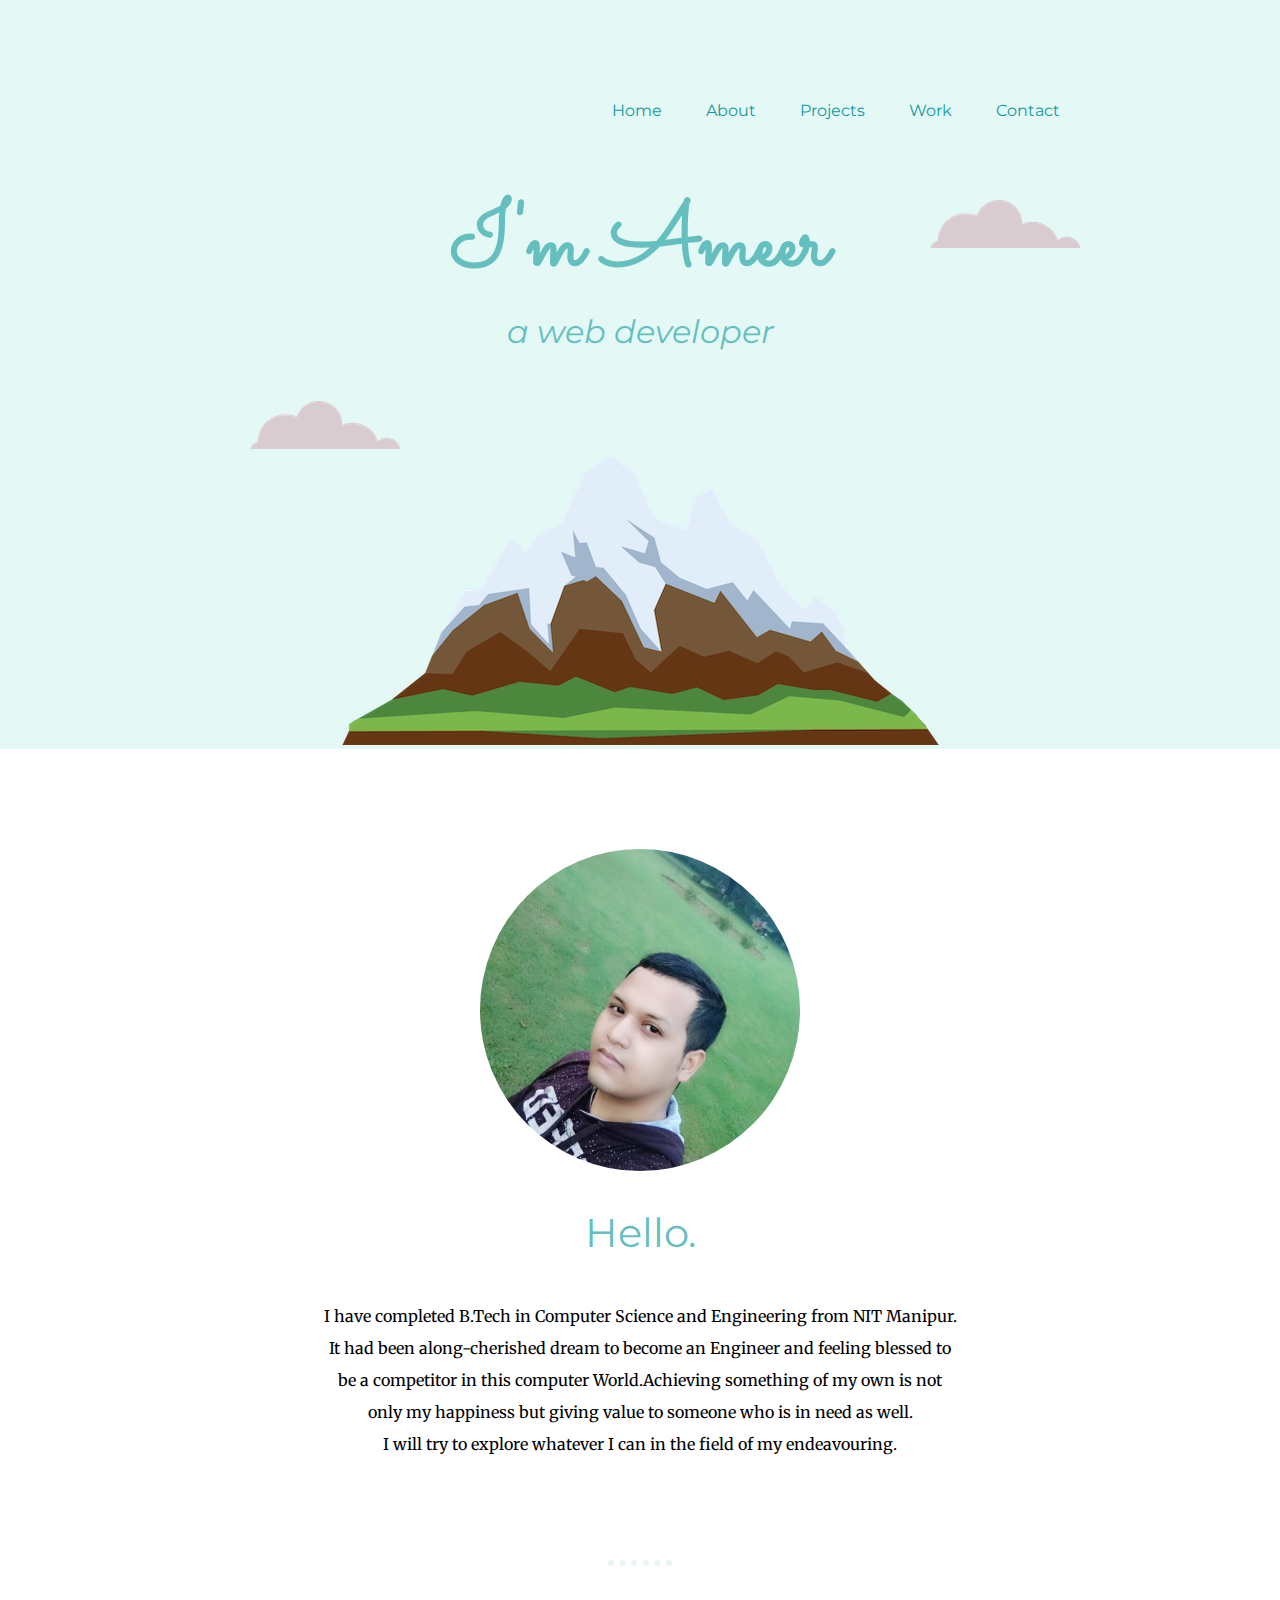
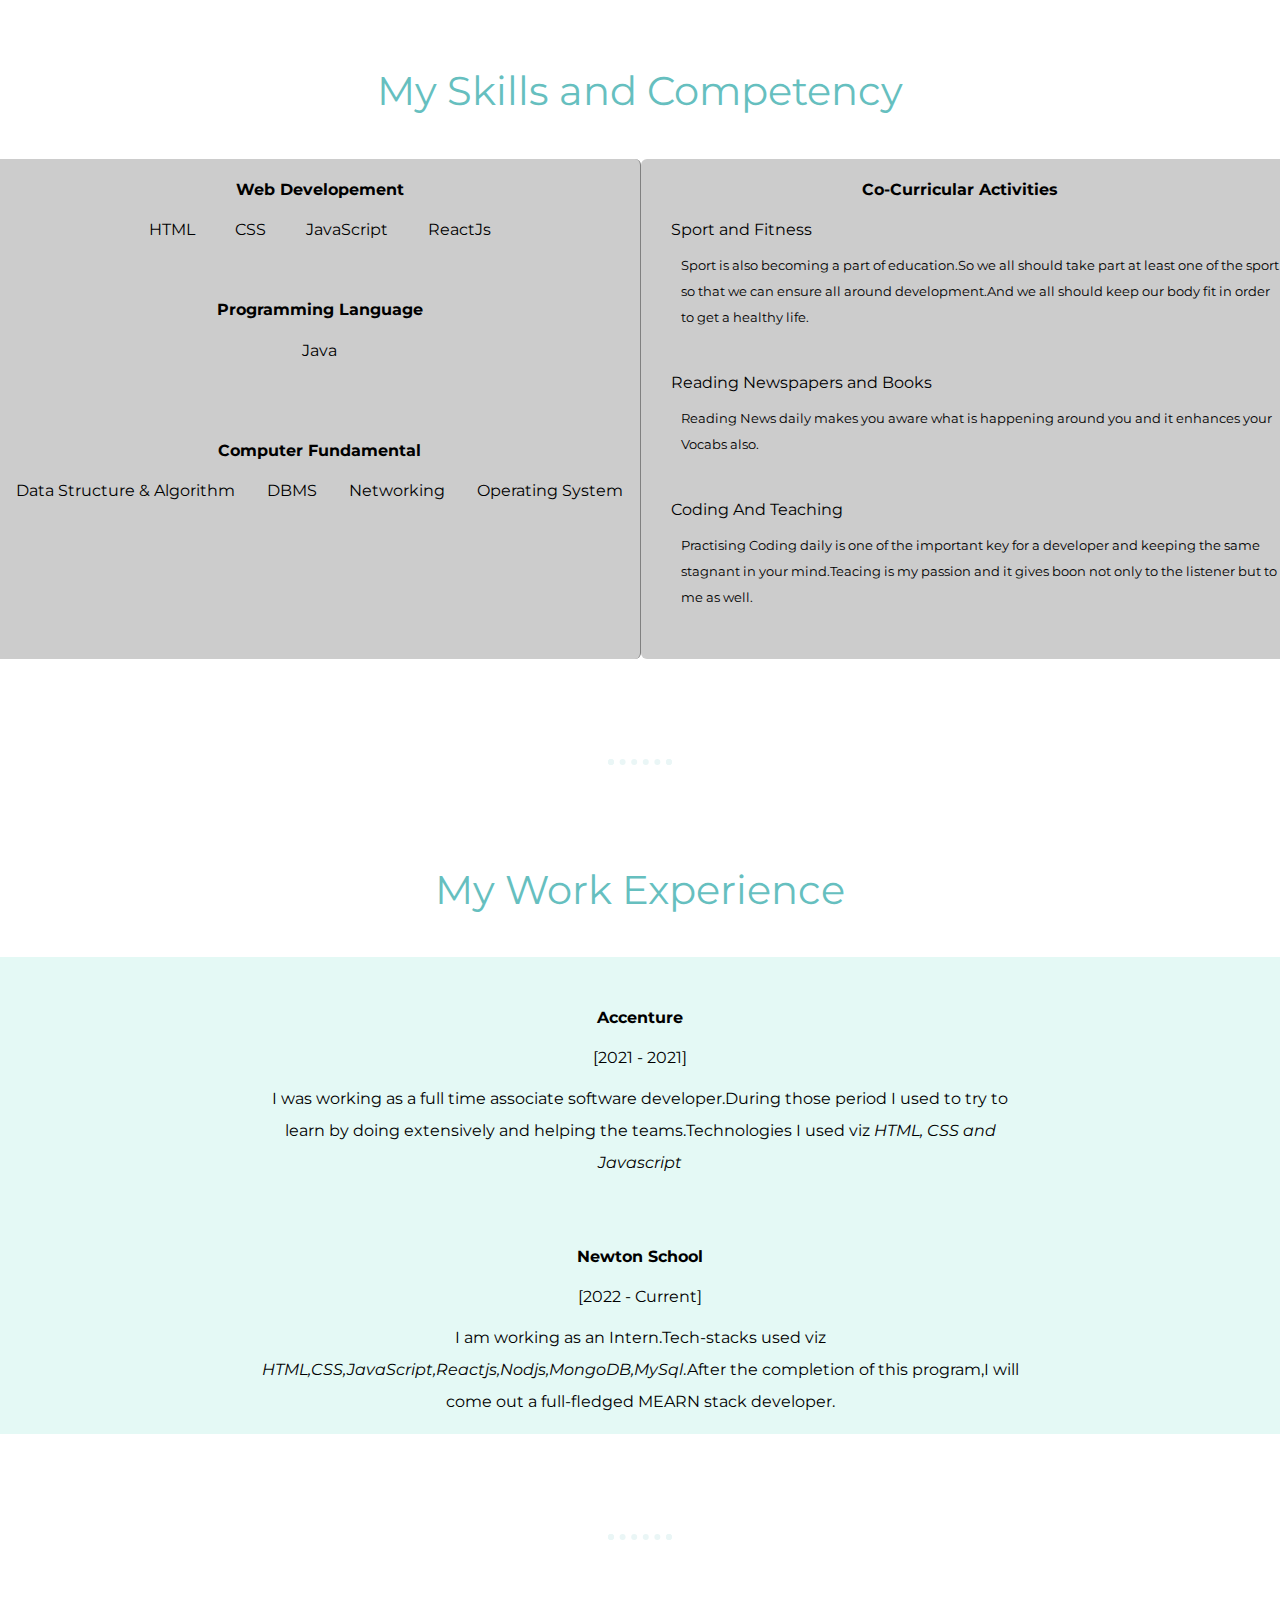
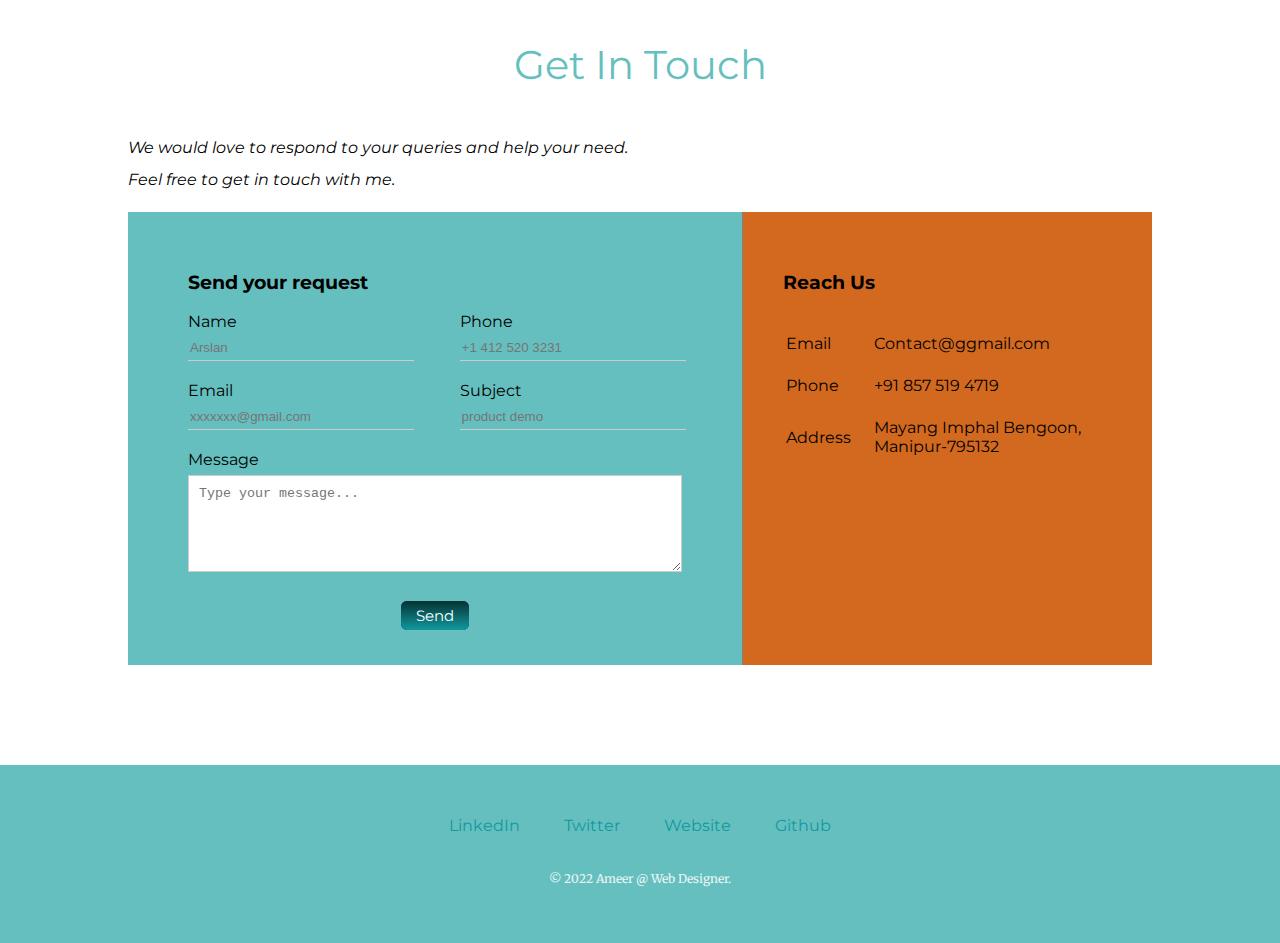
<file: index.html>
<!DOCTYPE html>
<html lang="en">

<head>
    <meta charset="UTF-8">
    <meta http-equiv="X-UA-Compatible" content="IE=edge">
    <meta name="viewport" content="width=device-width, initial-scale=1.0">
    <title>ameer css</title>
    <link rel="preconnect" href="https://fonts.googleapis.com">
    <link rel="preconnect" href="https://fonts.gstatic.com" crossorigin>
    <link
        href="https://fonts.googleapis.com/css2?family=Karla:wght@400;700&family=Merriweather&family=Montserrat&family=Sacramento&display=swap"
        rel="stylesheet">
    <link rel="stylesheet" href="./css/styles.css">
    <link rel="icon" type="image" href="favico.png">

</head>

<body>

    <!-- top section  -->
    <div class="top-container">
        <div id="home-top">
            <nav id="top-nav">
                <ul class="ul-list">
                    <li>
                        <a href="#">Home</a>
                    </li>
                    <li>
                        <a href="#about-section">About</a>
                    </li>
                    <li>
                        <a href="./project_site.html" target="_blank">Projects</a>
                    </li>
                    <li>
                        <a href=" #work-section">Work</a>
                    </li>
                    <li>
                        <a href="#contact-details">Contact</a>
                    </li>
                </ul>
            </nav>
        </div>
        <img class="top-cloud" src="./images/cloud.png" alt="cloud-img">
        <h1>I'm Ameer</h1>
        <h2 id="profession">a web developer</h2>
        <img class="bottom-cloud" src="./images/cloud.png" alt="cloud-image">
        <img src="./images/mountain.png" alt="mountain-img">
    </div>



    <!-- About section  -->
    <div id="about-section" class="middle-container">
        <div class="profile">
            <img id="profile-image" src="images/picture.jpeg" alt="profile-picture">
            <h2>Hello.</h2>
            <p class="intro">I have completed B.Tech in Computer Science and Engineering from NIT Manipur. It had been
                along-cherished dream to become an Engineer and feeling blessed to be a competitor in this computer
                World.Achieving something of my own is not only my happiness but giving value to someone who is in need
                as well.</p>
            <p class="intro">I will try to explore whatever I can in the field of my endeavouring.</p>
        </div>
        <hr>


        <!-- skills and competency section  -->
        <div class="skills">
            <h2>My Skills and Competency</h2>
            <div class="skill-list">
                <div class="tech-skills">


                    <div class="tech-1">
                        <h4>Web Developement</h4>

                        <div class="tech1-items">
                            <span>HTML</span>
                            <span>CSS</span>
                            <span>JavaScript</span>
                            <span>ReactJs</span>
                        </div>
                    </div>


                    <div class="tech-2">
                        <h4>Programming Language</h4>
                        <div class="tech2-items">
                            <span>Java</span>
                        </div>
                    </div>


                    <div class="tech-3">
                        <h4>Computer Fundamental</h4>
                        <div class="tech3-items">
                            <span>Data Structure & Algorithm</span>
                            <span>DBMS</span>
                            <span>Networking</span>
                            <span>Operating System</span>
                        </div>
                    </div>


                </div>

                <!-- co Co-Curricular activities -->
                <div class="other-skills">
                    <h4 class="non-tech-header">Co-Curricular Activities</h4>

                    <div class="my-hobbies">
                        <!-- <p>My Hobbies</p> -->
                        <div class="hobby-list">
                            <div class="hobby hobby-sports">
                                <span class="activities">Sport and Fitness</span>
                                <p class="hob-desciption">Sport is also becoming a part of education.So we all should
                                    take part at least one of
                                    the sport so that we can ensure all around development.And we all should keep our
                                    body fit in order to get a healthy life.</p>
                            </div>

                            <div class="hobby hobby-news">
                                <span class="activities">Reading Newspapers and Books</span>
                                <p class="hob-desciption">Reading News daily makes you aware what is happening around
                                    you and it enhances your
                                    Vocabs also.</p>
                            </div>

                            <div class="hobby hobby-teaching">
                                <span class="activities">Coding And Teaching</span>
                                <p class="hob-desciption">Practising Coding daily is one of the important key for a
                                    developer and keeping the
                                    same stagnant in your mind.Teacing is my passion and it gives boon not only to the
                                    listener but to me as well.</p>
                            </div>

                        </div>
                    </div>
                </div>
            </div>
        </div>
        <hr>

        <!-- Works section  -->

        <div id="work-section" class="works">
            <h2>My Work Experience</h2>

            <div class="work-container">
                <div class="work-list-1">
                    <h4>Accenture</h4>
                    <span class="work-period">[2021 - 2021]</span>
                    <p>I was working as a full time associate software developer.During those period I used to try to
                        learn
                        by doing extensively and helping the teams.Technologies I used viz <span class="tech-used">HTML,
                            CSS and
                            Javascript</span></p>
                </div>

                <div class="work-list-2">
                    <h4>Newton School</h4>
                    <span>[2022 - Current]</span>
                    <p>I am working as an Intern.Tech-stacks used viz <span
                            class="tech-used">HTML,CSS,JavaScript,Reactjs,Nodjs,MongoDB,MySql</span>.After the
                        completion of this program,I will come out a full-fledged MEARN stack
                        developer.</p>
                </div>
            </div>
        </div>
        <hr>


        <!-- contact details -->
        <div id="contact-details" class="contact-me">
            <h2>Get In Touch</h2>
            <p>We would love to respond to your queries and help your need.<br>Feel free to get in touch with me.</p>
            <div class="contact-box">
                <div class="contact-left">
                    <h3>Send your request</h3>

                    <form action="">
                        <div class="input-row">
                            <div class="input-group">
                                <label for="">Name</label>
                                <input type="text" placeholder="Arslan">
                            </div>
                            <div class="input-group">
                                <label for="">Phone</label>
                                <input type="text" placeholder="+1 412 520 3231">
                            </div>
                        </div>
                        <div class="input-row">
                            <div class="input-group">
                                <label for="">Email</label>
                                <input type="Email" placeholder="xxxxxxx@gmail.com">
                            </div>
                            <div class="input-group">
                                <label for="">Subject</label>
                                <input type="text" placeholder="product demo">
                            </div>
                        </div>
                        <label for="">Message</label>
                        <textarea rows="5" placeholder="Type your message..."></textarea>
                        <div class="button">
                            <a class="btn" href="mailto:name@email.com">Send</a>
                            <!-- <button type="submit">Send</button> -->
                        </div>
                    </form>

                </div>


                <div class="contact-right">
                    <h3>Reach Us</h3>
                    <table>
                        <tr>
                            <td>Email</td>
                            <td>Contact@ggmail.com</td>
                        </tr>
                        <tr>
                            <td>Phone</td>
                            <td>+91 857 519 4719</td>
                        </tr>
                        <tr>
                            <td>Address</td>
                            <td>Mayang Imphal Bengoon,<br>
                                Manipur-795132</td>
                        </tr>
                    </table>
                </div>

            </div>
            <!-- <a class="btn" href="mailto:name@email.com">CONTACT ME</a> -->
        </div>

        <!-- End of contact section  -->
    </div>


    <!-- 
    footer section  -->
    <div class="bottom-container">
        <a class="footer-link" href="https://www.linkedin.com/">LinkedIn</a>
        <a class="footer-link" href="https://twitter.com/">Twitter</a>
        <a class="footer-link" href="#">Website</a>
        <a class="footer-link" href="https://github.com/ameerhjah">Github</a>
        <p class="copyright">© 2022 Ameer @ Web Designer.</p>
    </div>

</body>

</body>

</html>
</file>
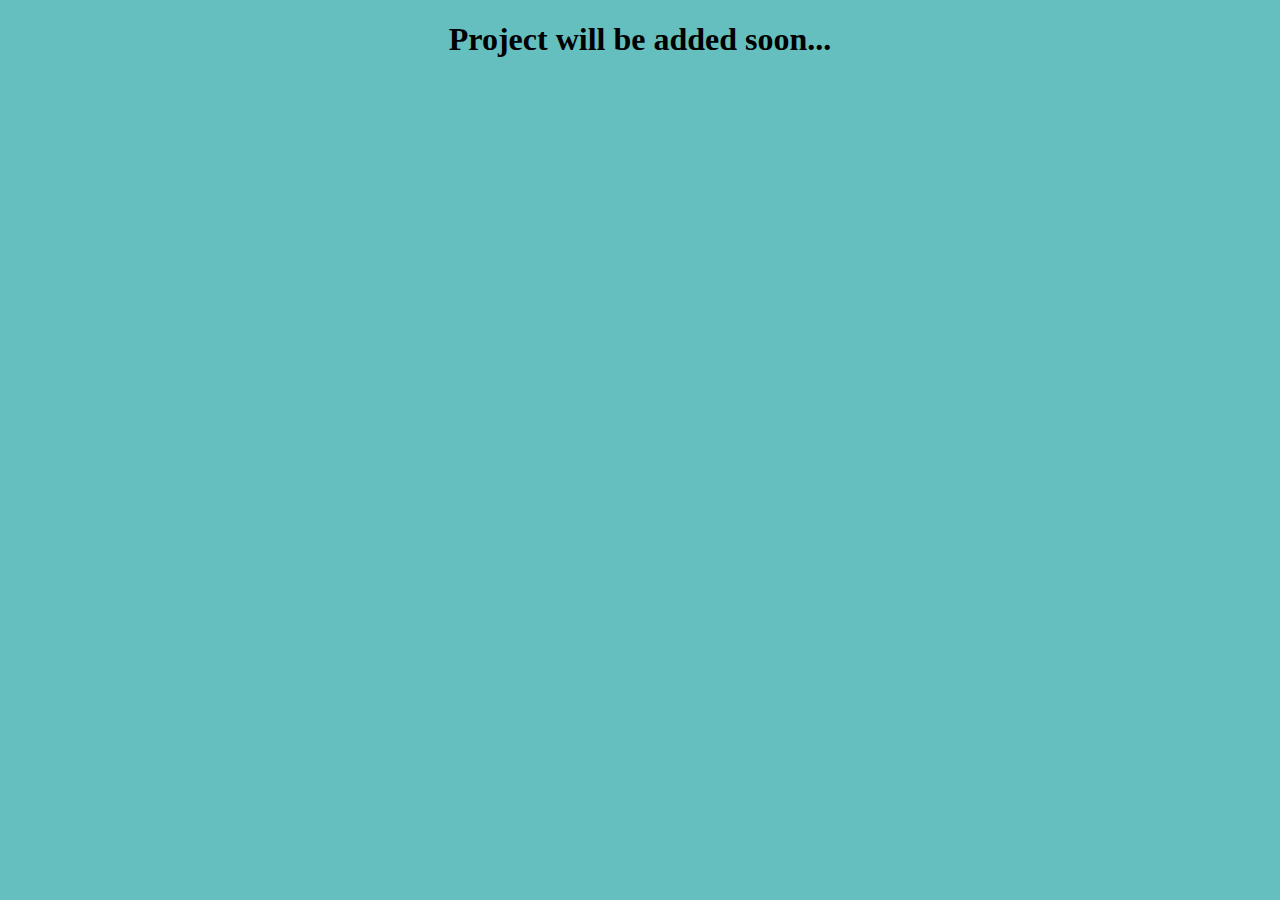
<file: project_site.html>
<!DOCTYPE html>
<html lang="en">

<head>
    <meta charset="UTF-8">
    <meta http-equiv="X-UA-Compatible" content="IE=edge">
    <meta name="viewport" content="width=device-width, initial-scale=1.0">
    <title>Project Details</title>
    <link rel="stylesheet" href="css/styles_project.css">
</head>

<body>
    <div class="heading-1">
        <h1>Project will be added soon...</h1>
    </div>
</body>

</html>
</file>
<file: css/styles.css>
body {
  margin: 0;
  text-align: center;
  font-family: "Merriweather", serif;
}

.top-container h1 {
  margin-bottom: 0px;
}
.top-container h2 {
  margin-top: 0px;
  font-family: "Montserrat", sans-serif;
  font-size: 2rem;
  font-style: italic;
}
h1 {
  font-size: 5.625rem;
  margin-top: 50px auto 0 auto;
  font-family: "Sacramento", cursive;
  color: #66bfbf;
}
.ul-list {
  text-align: right;
  list-style-type: none;
  margin: 0;
  padding-right: 200px;
}
.ul-list li a {
  font-family: "Montserrat", sans-serif;
  text-decoration: none;
  text-align: center;
  margin: 20px;
  color: #11999e;
}
.top-container a:hover {
  color: aqua;
}

#top-nav li {
  display: inline;
}

h2 {
  font-family: "Montserrat", sans-serif;
  font-size: 2.5rem;
  color: #66bfbf;
  font-weight: normal;
  padding-bottom: 10px;
}
h3 {
  font-family: "Montserrat", sans-serif;
  color: #11999e;
}
p {
  line-height: 2;
}
hr {
  border: dotted #eaf6f6 6px;
  border-bottom: none;
  width: 4%;
  margin: 100px auto;
}

.bottom-container a {
  color: #11999e;
  font-family: "Montserrat", sans-serif;
  margin: 10px 20px;
  text-decoration: none;
}
.bottom-container a:hover {
  color: #eaf6f6;
}

.top-container {
  padding-top: 100px;
  background-color: #e4f9f5;
  position: relative;
}

.middle-container {
  margin: 100px 0;
}
.bottom-container {
  background-color: #66bfbf;
  padding: 50px 0 20px;
}
#profile-image {
  width: 25%;
  border-radius: 50%;
}

.code-img {
  border-radius: 50%;
  width: 25%;
  float: left;
  margin-right: 30px;
}
.intro {
  width: 50%;
  margin: auto;
}

/* skills */

.skill-list {
  width: 100%;
  height: 500px;
  /* background-color: wheat; */
  display: flex;
  justify-content: space-between;
}

.tech-skills {
  width: 50%;
  /* border: solid 2px greenyellow; */
  border-right: 1px solid grey;
  background-color: #ccc;
  /* border-radius: 7px; */
  border-top-right-radius: 6px;
  border-bottom-right-radius: 6px;
  display: flex;
  flex-direction: column;
  font-family: "Montserrat", sans-serif;
}

.tech-1 {
  text-align: center;
}
.tech1-items {
  display: flex;
  justify-content: center;
  flex-wrap: wrap;
}
.tech1-items span {
  margin: 0 20px 30px;
}

.tech-2 {
  margin: 10px auto 30px;
}

.tech-3 {
  margin: 30px 0px 0px;
}
.tech3-items {
  display: flex;
  justify-content: space-around;
  flex-wrap: wrap;
}

/* other skills */
.other-skills {
  width: 50%;
  /* border: solid 2px greenyellow; */
  border-top-left-radius: 6px;
  border-bottom-left-radius: 6px;
  background-color: #ccc;
  /* border-radius: 7px; */
  text-align: left;
  font-family: "Montserrat", sans-serif;
}
.non-tech-header {
  text-align: center;
}

.hobby-list {
  display: flex;
  flex-direction: column;
  flex-wrap: wrap;
}

.activities {
  padding-left: 30px;
}
.hob-desciption {
  padding-left: 40px;
  text-align: left;
  font-size: small;
}

.hobby {
  margin-bottom: 30px;
}

/* work  */
.works {
  width: 100%;
  height: auto;
}

.work-container {
  display: flex;
  flex-direction: column;
  background-color: #e4f9f5;
  font-family: "Montserrat", sans-serif;
}
.work-list-1 {
  margin: 30px auto;
  width: 60%;
}

.work-list-2 {
  margin: 0px auto;
  width: 60%;
}

.tech-used {
  font-style: italic;
  font-weight: 900px;
}

/* contact details */
.contact-me {
  width: 80%;
  margin: 50px auto;
  text-align: left;
  font-family: "Montserrat", sans-serif;
}
.contact-me h2 {
  text-align: center;
}
.contact-me p {
  font-style: italic;
  font-weight: 700px;
}

.contact-box {
  display: flex;
}
.contact-left {
  flex-basis: 60%;
  padding: 40px 60px;
  background-color: #66bfbf;
}

.contact-right {
  flex-basis: 40%;
  padding: 40px;
  background-color: chocolate;
  border-left: 1px solid gray;
  /* border-bottom-left-radius: 7px; */
}

.input-row {
  display: flex;
  justify-content: space-between;
  margin-bottom: 20px;
}

.input-row .input-group {
  flex-basis: 45%;
}
input {
  width: 100%;
  border: none;
  border-bottom: 1px solid #ccc;
  outline: none;
  padding-bottom: 5px;
  background-color: #66bfbf;
}

textarea {
  width: 100%;
  border: 1px solid #ccc;
  outline: none;
  padding: 10px;
  box-sizing: border-box;
}

label {
  margin-bottom: 6px;
  display: block;
}

.button {
  /* background-color: blue; */
  /* width: 100px;
  border: none;
  outline: none;
  color: #fff;
  height: 35px;
  border-radius: 30px;
  margin-top: 20px; */
  /* box-shadow: 0px 5px 15px 0px rgba(28, 0, 181, 0.3); */
  margin-top: 30px;
  text-align: center;
}

tr td:first-child {
  padding-right: 20px;
}
tr td {
  padding-top: 20px;
}

.contact-box h3 {
  color: #000000;
}
/* footer */
.copyright {
  color: #eaf6f6;
  font-size: 0.75rem;
  padding: 20px 0;
}
.top-cloud {
  position: absolute;
  right: 200px;
  top: 200px;
}
.bottom-cloud {
  position: absolute;
  left: 250px;
  bottom: 300px;
}
.footer-link {
  color: #11999e;
}

.btn {
  /* background: #11cdd4; */
  background-color: blue;
  background-image: -webkit-linear-gradient(top, #053233, #11999e);
  background-image: -moz-linear-gradient(top, #053233, #11999e);
  background-image: -ms-linear-gradient(top, #053233, #11999e);
  background-image: -o-linear-gradient(top, #053233, #11999e);
  background-image: linear-gradient(to bottom, #053233, #11999e);
  -webkit-border-radius: 8;
  -moz-border-radius: 8;
  border-radius: 6px;
  font-family: "Montserrat", sans-serif;
  color: #ffffff;
  font-size: 15px;
  padding: 5px 15px;
  text-decoration: none;
  margin-top: 20px;
}

.btn:hover {
  background: #30e3cb;
  background-image: -webkit-linear-gradient(top, #30e3cb, #2bc4ad);
  background-image: -moz-linear-gradient(top, #30e3cb, #2bc4ad);
  background-image: -ms-linear-gradient(top, #30e3cb, #2bc4ad);
  background-image: -o-linear-gradient(top, #30e3cb, #2bc4ad);
  background-image: linear-gradient(to bottom, #30e3cb, #2bc4ad);
  text-decoration: none;
}
</file>
<file: css/styles_project.css>
body {
  margin: 0px;
  padding: 0px;
  background-color: #66bfbf;
}

.heading-1 {
  display: flex;
  justify-content: center;
}
</file>
